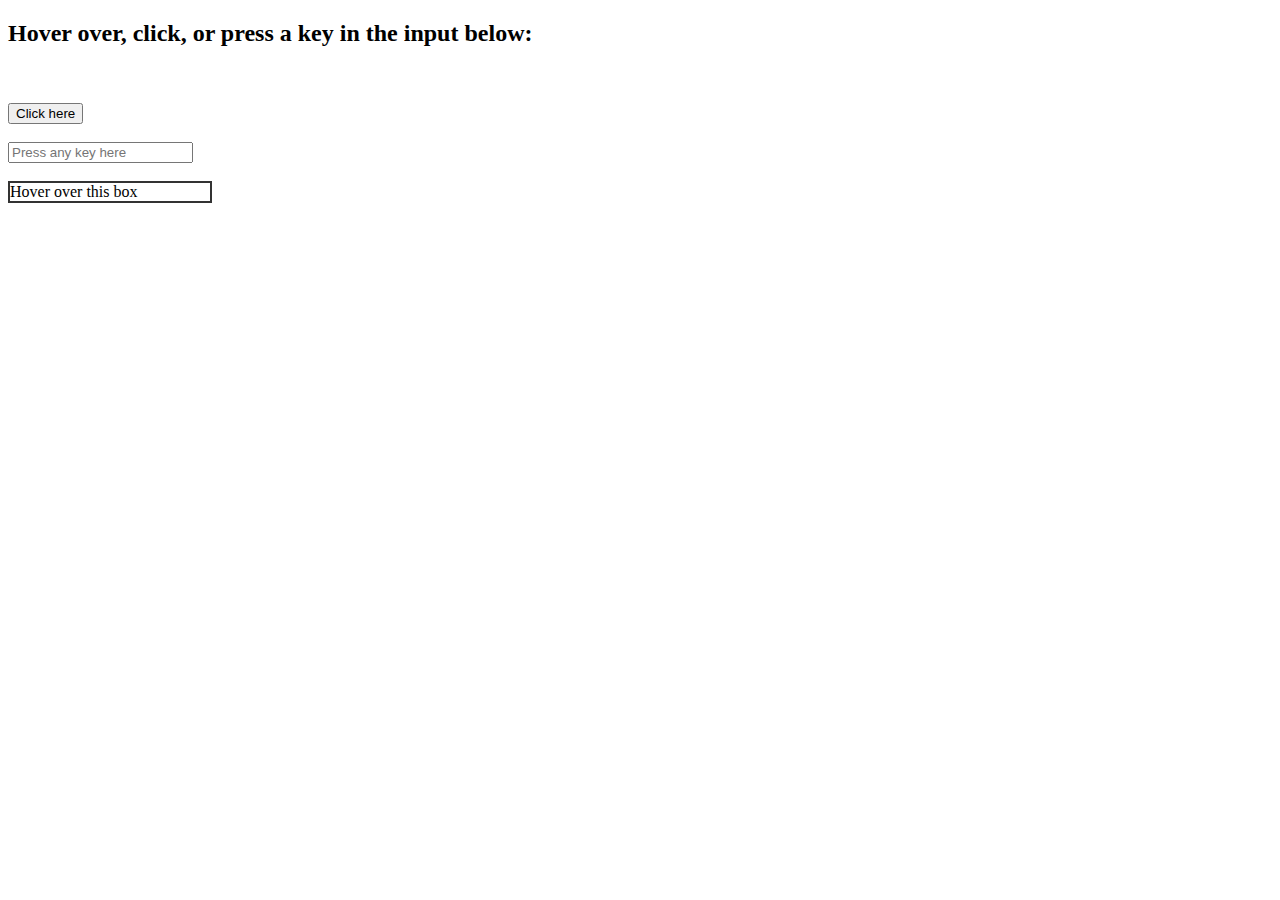
<file: php/3. Message/index.html>
<!DOCTYPE html>
<html>

<head>
    <meta charset="UTF-8">
    <title>Event Messages</title>
    <script>
        function showMessage() {
            alert("I am a CSE student");
        }
    </script>
</head>

<body>
    <h2>Hover over, click, or press a key in the input below:</h2>

    <br><br>
    <button onclick="showMessage()">
        Click here
    </button>

    <br><br>
    <input type="text" onkeypress="showMessage()" placeholder="Press any key here">

    <br><br>
    <div class="hover-box" onmouseover="showMessage()" style="border: 2px solid #333; width:200px;">
        Hover over this box
    </div>

</body>

</html>
</file>
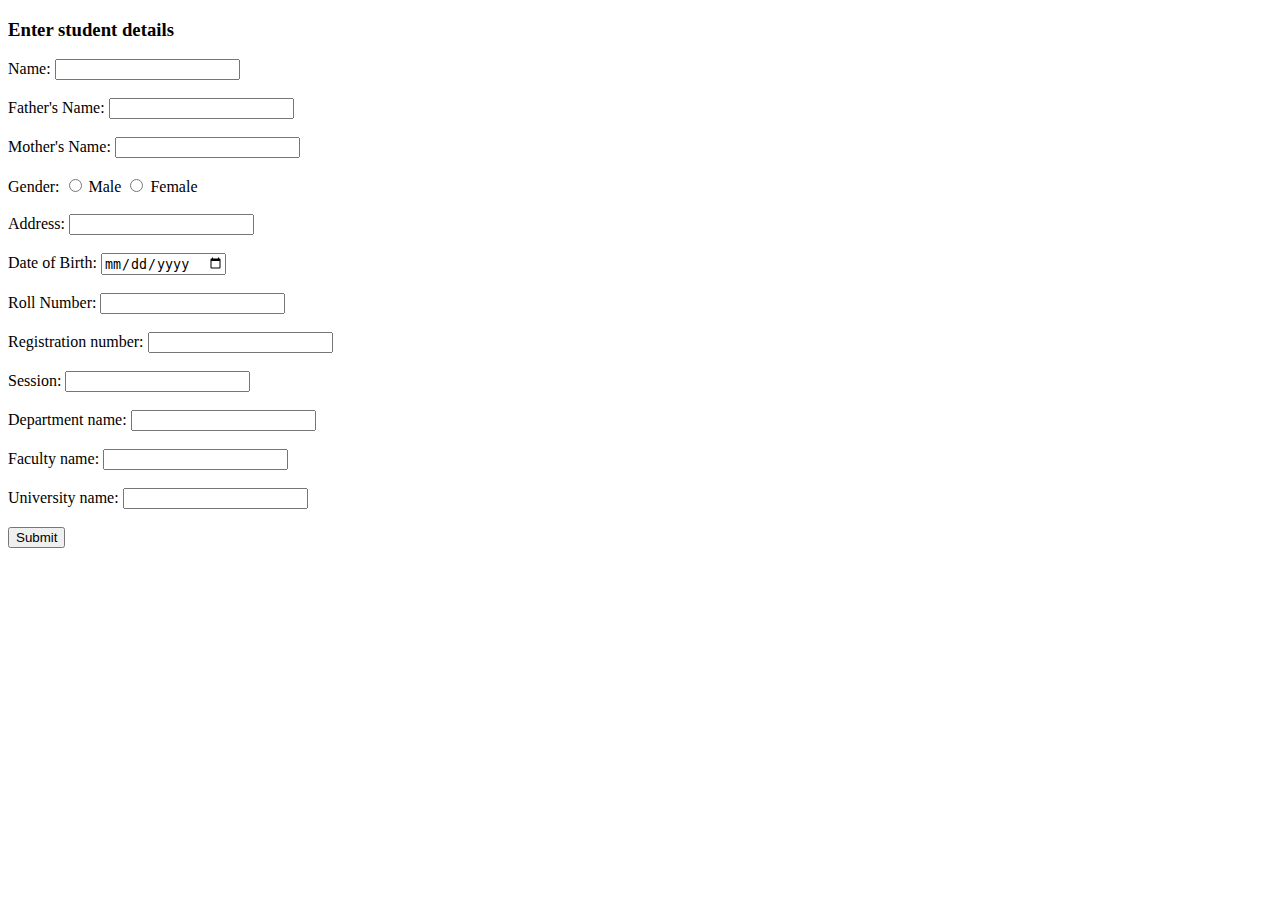
<file: Web/HTML/1. Student Profile/index.html>
<!DOCTYPE html>
<html lang="en">
<head>
    <meta charset="UTF-8">
    <meta name="viewport" content="width=device-width, initial-scale=1.0">
    <title>Student details</title>
</head>
<body>
    <h3>Enter student details</h3>
    <form>
        <label for="name">Name:</label>
        <input type="text" id="name" name="name" required><br><br>
        
        <label for="fathers_name">Father's Name:</label>
        <input type="text" id="fathers_name" name="fathers_name" required><br><br>

        <label for="mothers_name">Mother's Name:</label>
        <input type="text" id="mothers_name" name="mothers_name" required><br><br>

        <label>Gender:</label>
        <input type="radio" id="male" name="gender" value="male" required>
        <label for="male">Male</label>
        <input type="radio" id="female" name="gender" value="female" required>
        <label for="female">Female</label>
        <br><br>
        
        <label for="address">Address:</label>
        <input type="text" id="address" name="address" required><br><br>
        
        <label for="dob">Date of Birth:</label>
        <input type="date" id="dob" name="dob" required><br><br>
        
        <label for="roll">Roll Number:</label>
        <input type="text" id="roll" name="roll" required><br><br>
        
        <label for="reg">Registration number:</label>
        <input type="text" id="reg" name="reg" required><br><br>
        
        <label for="Session">Session:</label>
        <input type="text" id="Session" name="Session" required><br><br>

        <label for="department">Department name:</label>
        <input type="text" id="department_name" name="department_name" required><br><br>

        <label for="faculty">Faculty name:</label>
        <input type="text" id="faculty_name" name="faculty_name" required><br><br>

        <label for="university">University name:</label>
        <input type="text" id="university_name" name="university_name" required><br><br>
        
        <input type="submit" value="Submit">
    </form>
</body>
</html>
</file>
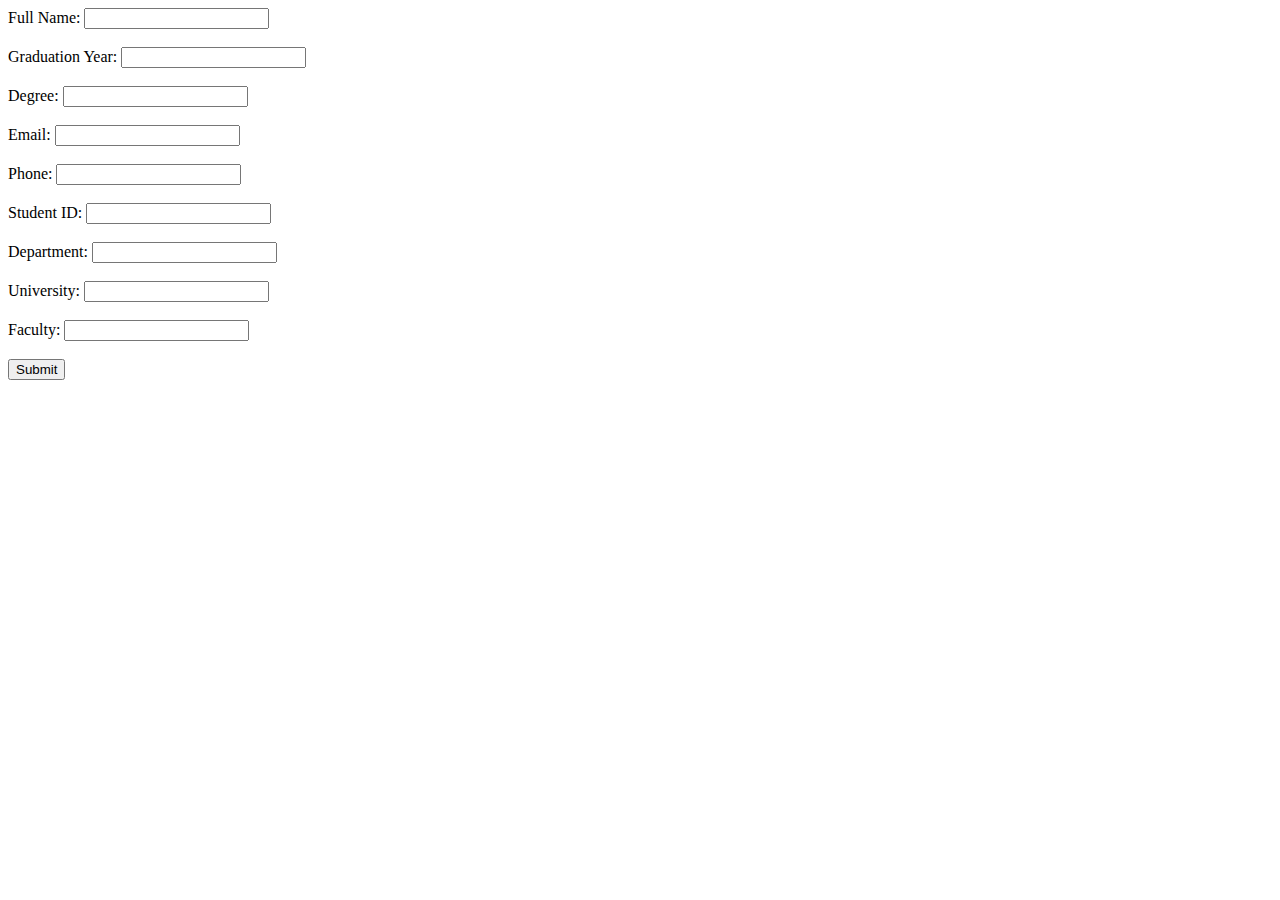
<file: Web/HTML/11. Graduate Profile/index.html>
<!DOCTYPE html>
<html>
  <head>
    <meta charset="UTF-8" />
    <title>Graduate Profile</title>
  </head>
  <body>
    <form>
        <label for="fullName">Full Name:</label>
        <input type="text" id="fullName" name="fullName" required />
        <br /><br />
        <label for="gradYear">Graduation Year:</label>
        <input type="number" id="gradYear" name="gradYear" required />
        <br /><br />
        <label for="degree">Degree:</label>
        <input type="text" id="degree" name="degree" required />
        <br /><br />
        <label for="email">Email:</label>
        <input type="email" id="email" name="email" required />
        <br /><br />
        <label for="phone">Phone:</label>
        <input type="tel" id="phone" name="phone" required />
        <br /><br />
        <label for="studentId">Student ID:</label>
        <input type="text" id="studentId" name="studentId" required />
        <br /><br />
        <label for="department">Department:</label>
        <input type="text" id="department" name="department" required />
        <br /><br />
        <label for="university">University:</label>
        <input type="text" id="university" name="university" required />
        <br /><br />
        <label for="faculty">Faculty:</label>
        <input type="text" id="faculty" name="faculty" required />
        <br /><br />
        <input type="submit" value="Submit" />
    </form>
  </body>
</html>
</file>
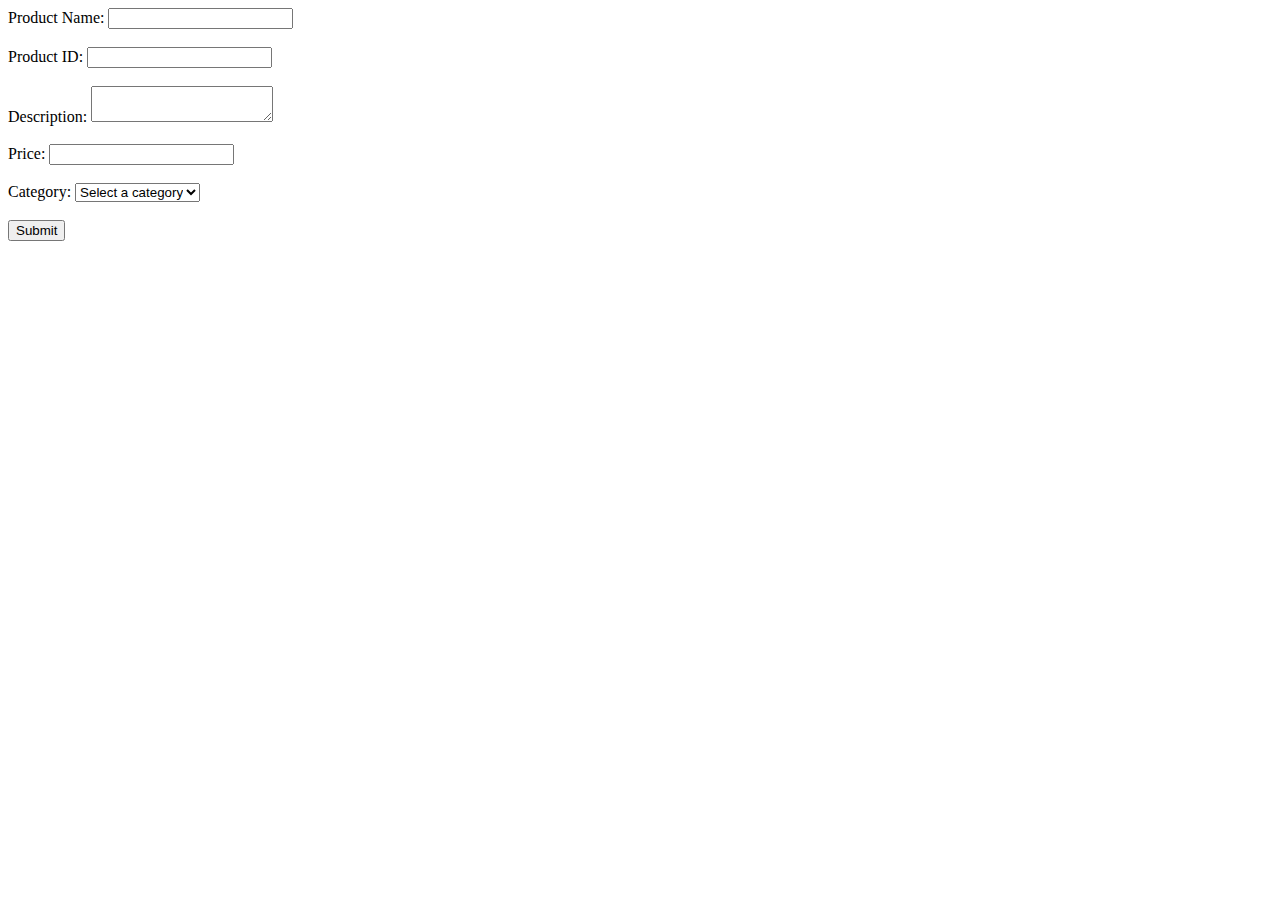
<file: Web/HTML/2. Product Profile/index.html>
<!DOCTYPE html>
<html>
  <head>
    <meta charset="UTF-8" />
    <title>Product Profile</title>
  </head>
  <body>
    <form>
        <label for="productName">Product Name:</label>
        <input type="text" id="productName" name="productName" required />
        <br /><br />
        <label for="productId">Product ID:</label>
        <input type="text" id="productId" name="productId" required />
        <br /><br />
        <label for="description">Description:</label>
        <textarea id="description" name="description"></textarea>
        <br /><br />
        <label for="price">Price:</label>
        <input type="number" id="price" name="price" step="0.01" required />
        <br /><br />
        <label for="category">Category:</label>
        <select id="category" name="category" required>
            <option value="">Select a category</option>
            <option value="electronics">Electronics</option>
            <option value="clothing">Clothing</option>
            <option value="books">Books</option>
            <option value="furniture">Furniture</option>
        </select>
        <br /><br />
        <input type="submit" value="Submit" />
    </form>
  </body>
</html>
</file>
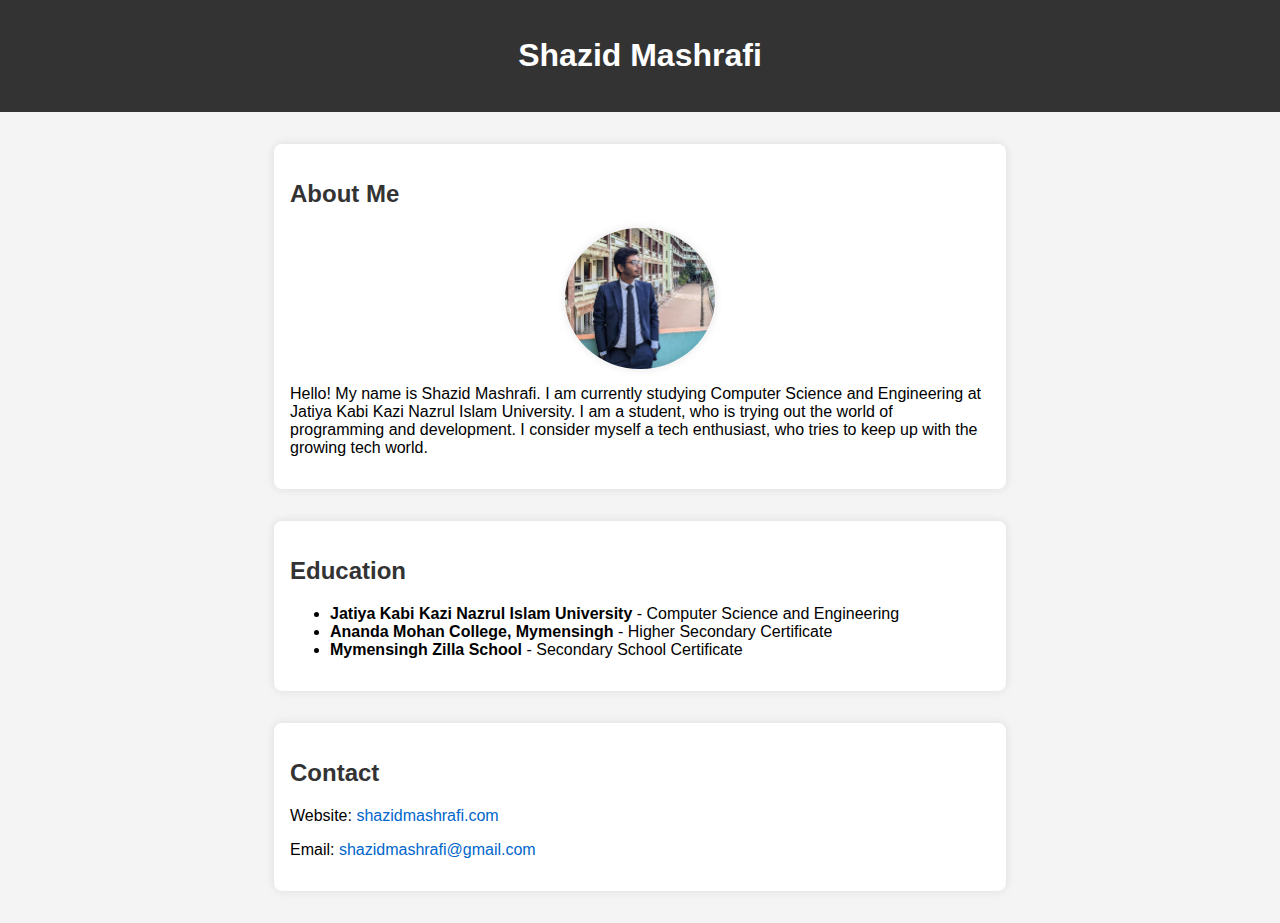
<file: Web/HTML/4. Personal Profile/Index.html>
<!DOCTYPE html>
<html lang="en">
<head>
    <meta charset="UTF-8">
    <meta name="viewport" content="width=device-width, initial-scale=1.0">
    <title>My Portfolio</title>
    <link rel="stylesheet" href="styles.css">
</head>
<body>
    <header>
        <h1>Shazid Mashrafi</h1>
    </header>
    <section id="about">
        <h2>About Me</h2>
        <img src="profile.jpg" alt="Profile Picture" class="profile-pic">
        <p>
            Hello! My name is Shazid Mashrafi. I am currently studying Computer Science and Engineering at Jatiya Kabi Kazi Nazrul Islam University.
            I am a student, who is trying out the world of programming and development. I consider myself a tech enthusiast, who tries to keep up with the growing tech world.
        </p>
    </section>
    <section id="education">
        <h2>Education</h2>
        <ul>
            <li><b>Jatiya Kabi Kazi Nazrul Islam University</b> - Computer Science and Engineering</li>
            <li><b>Ananda Mohan College, Mymensingh</b> - Higher Secondary Certificate</li>
            <li><b>Mymensingh Zilla School</b> - Secondary School Certificate</li>
        </ul>
    </section>
    <section id="contact">
        <h2>Contact</h2>
        <p>Website: <a href="shazidmashrafi.com">shazidmashrafi.com</a></p>
        <p>Email: <a href="mailto:shazidmashrafi@gmail.com">shazidmashrafi@gmail.com</a></p>
    </section>
</body>
</html>
</file>
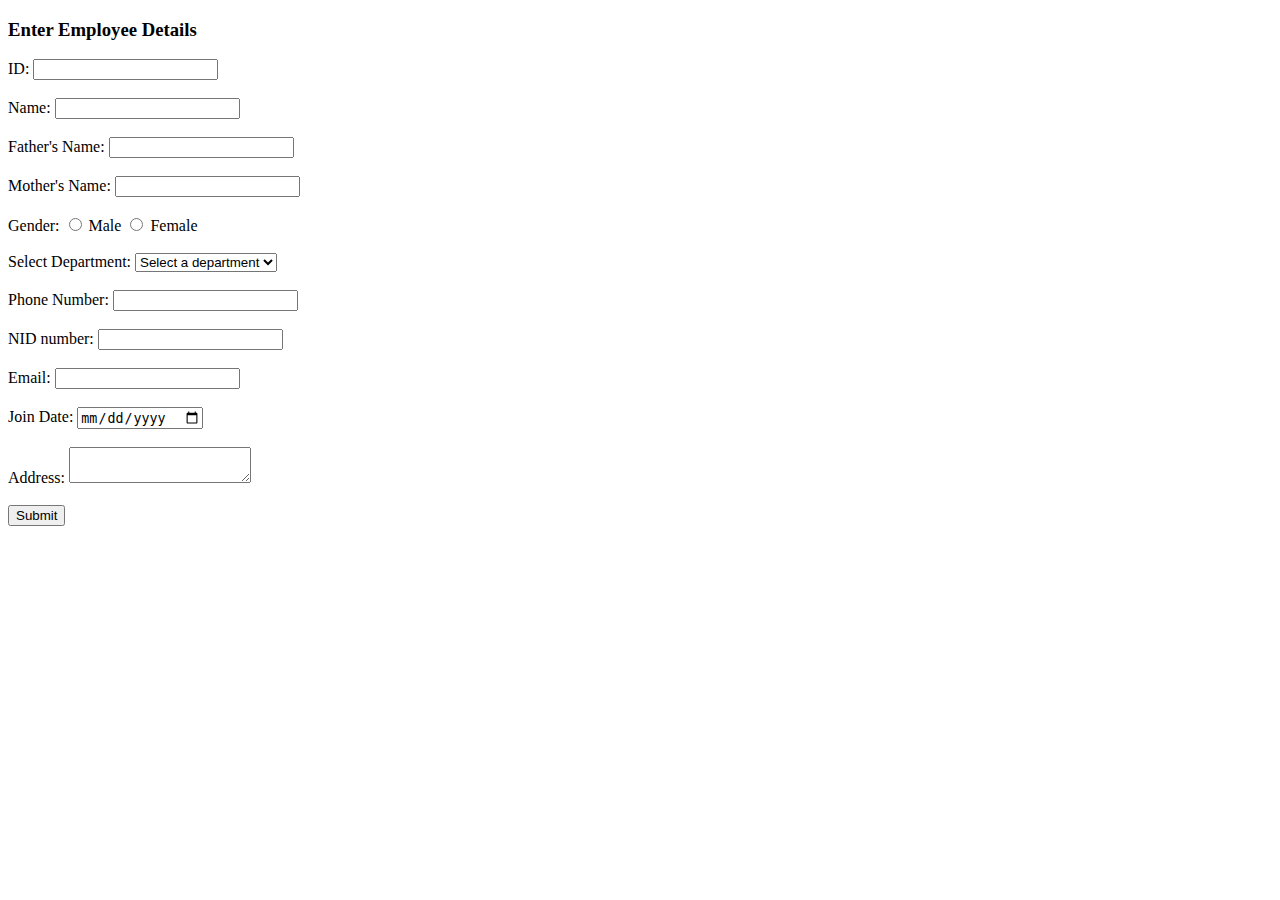
<file: Web/HTML/5. Employee Profile/index.html>
<!Doctype html>
<html lang='en'
<head>
	<meta charset='UTF-8'>
	<meta name='viewport' content="width = device-width, initial-scale = 1.0">
	<title> Employee Profile </title>
</head>
<body>
	<h3>Enter Employee Details </h3>
	<form>
      <label for = "id"> ID: </label>
      <input type = "text" id = "id"  name = "id" required>
      <br><br>
      
      <label for = "name"> Name: </label>
      <input type = "text" id = "name"  name = "name" required>
      <br><br>
      
      <label for = "fathersName"> Father's Name: </label>
      <input type = "text" id = "fathersName"  name = "fathersName" required>
      <br><br>
      
      <label for = "mothersName"> Mother's Name: </label>
      <input type = "text" id = "mothersName"  name = "MothersName" required>
      <br><br>
      
      <label>Gender:</label>
      <input type="radio" id="male" name="gender" value="male" required>
      <label for="male">Male</label>
      <input type="radio" id="female" name="gender" value="female" required>
      <label for="female">Female</label>
      <br><br>
      
      <label for = "department"> Select Department: </label>
      <select id="department" name="department" required>
        <option value="">Select a department</option>
        <option value="marketing">Marketing</option>
        <option value="sales">Sales</option>
        <option value="operator">Operator</option>
        <option value="inventory">Inventory</option>
      </select>
      <br><br>
      
      <label for = "number"> Phone Number: </label>
      <input type = "text" id = "number"  name = "number" required>
      <br><br>
      
      <label for = "NIDnumber"> NID number: </label>
      <input type = "text" id = "NIDnumber"  name = "NIDnumber" required>
      <br><br>
      
      <label for = "email"> Email: </label>
      <input type = "email" id = "email"  name = "email" required>
      <br><br>
      
      <label for = "join"> Join Date: </label>
      <input type = "date" id = "join"  name = "join" required>
      <br><br>
      
      <label for="address"> Address: </label>
      <textarea id = "address" name = "address" required></textarea>
      <br><br>
      
      <input type = "submit" value = "Submit">
	</form>
</body
</file>
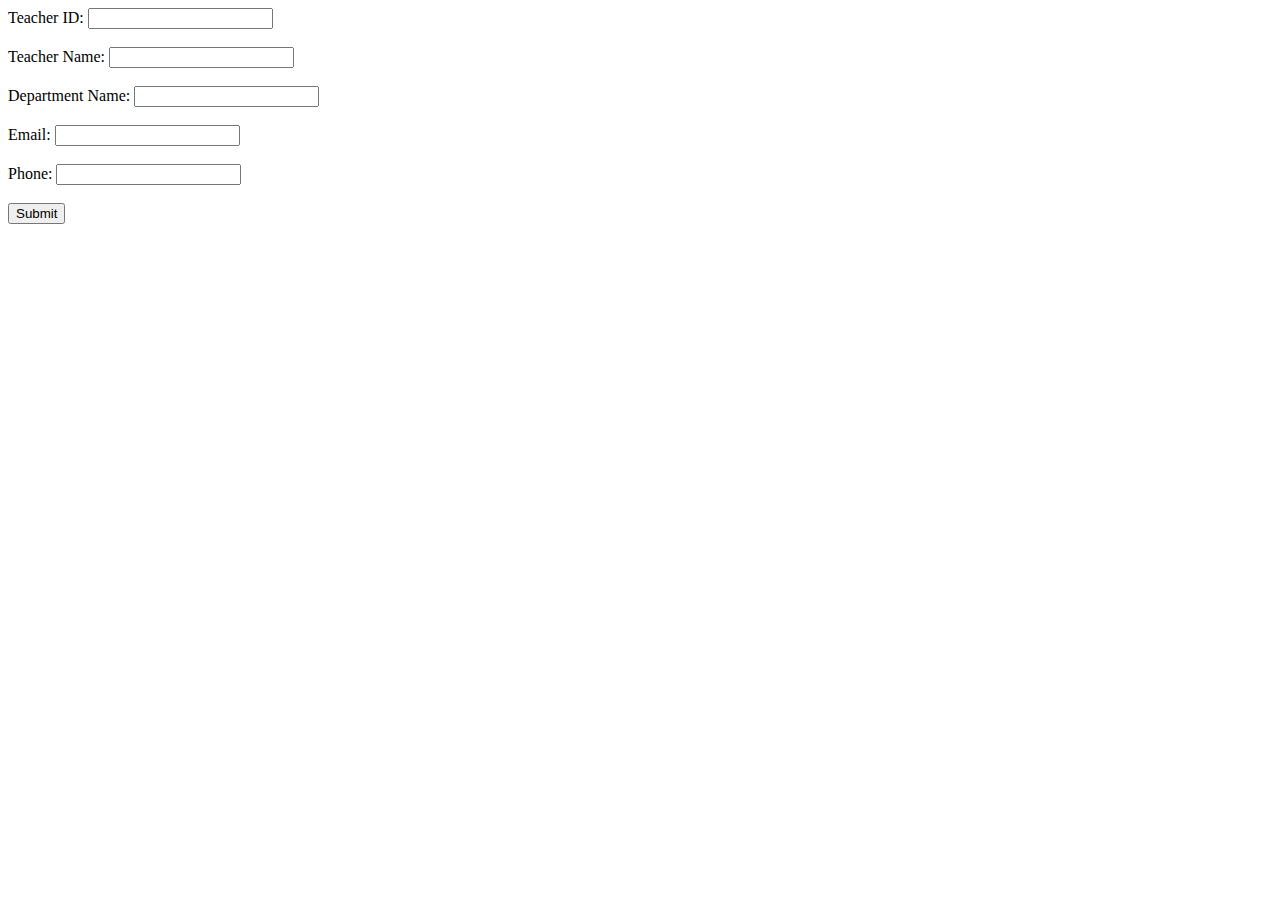
<file: Web/HTML/7. Teacher's Profile/index.html>
<!DOCTYPE html>
<html>
  <head>
    <meta charset="UTF-8" />
    <title>Teacher Profile</title>
  </head>
  <body>
    <form>
        <label for="teacherId">Teacher ID:</label>
        <input type="text" id="teacherId" name="teacherId" required />
        <br /><br />
        <label for="teacherName">Teacher Name:</label>
        <input type="text" id="teacherName" name="teacherName" required />
        <br /><br />
        <label for="department">Department Name:</label>
        <input type="text" id="department" name="department" required />
        <br /><br />
        <label for="email">Email:</label>
        <input type="email" id="email" name="email" required />
        <br /><br />
        <label for="phone">Phone:</label>
        <input type="text" id="phone" name="phone" required />
        <br /><br />
        <input type="submit" value="Submit" />
    </form>
  </body>
</html>
</file>
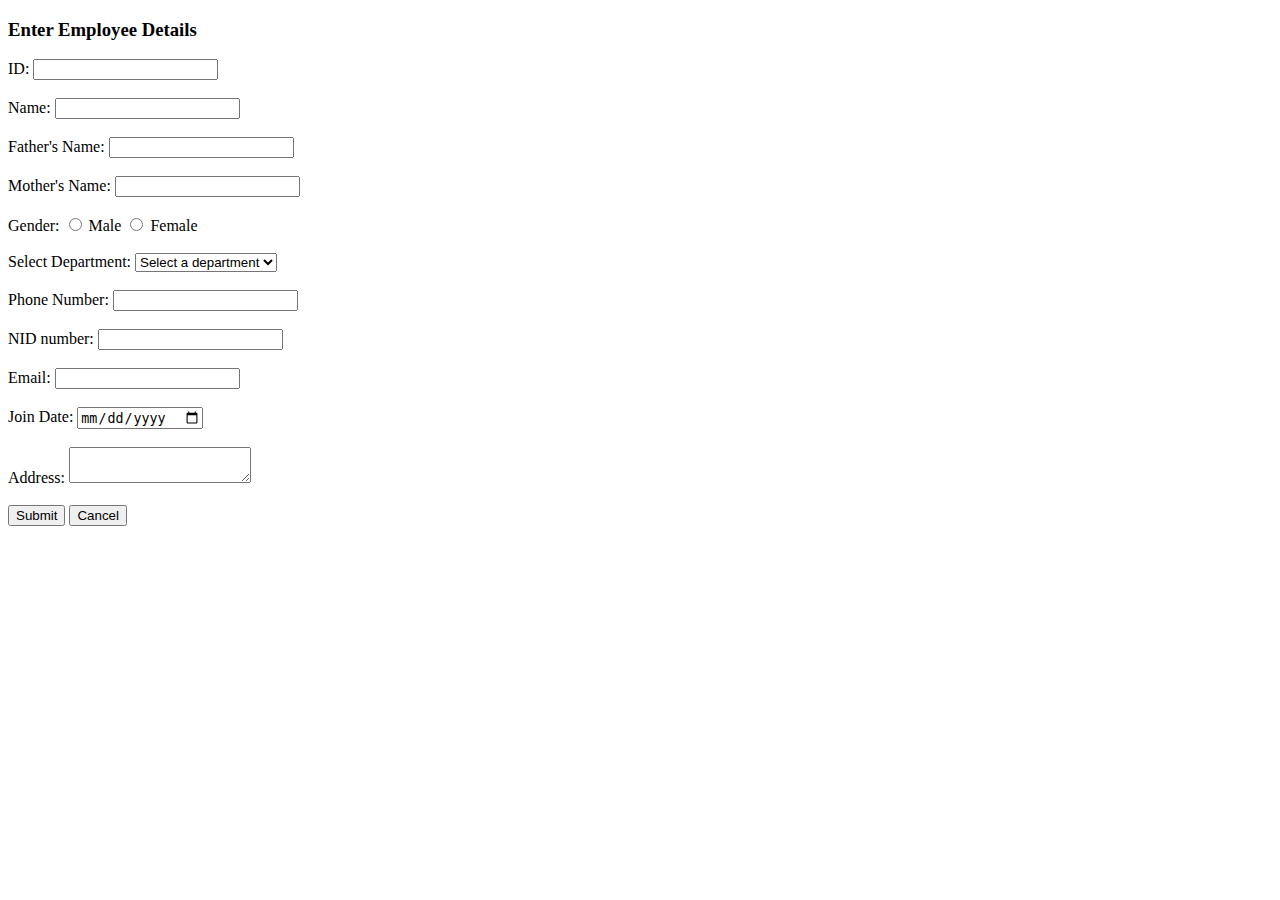
<file: php/8. Employee Validation using JS/form.html>
<!DOCTYPE html>
<html lang="en">
<head>
    <meta charset="UTF-8">
    <meta name="viewport" content="width=device-width, initial-scale=1.0">
    <title>Add Employee</title>
    <style>
        .error {
            color: red;
            font-size: 12px;
            margin-left: 5px;
        }
    </style>
</head>
<body>
    <h3>Enter Employee Details</h3>
    <form action="process.php" method="post" id="employeeForm" onsubmit="return validateForm()">
      <label for="id">ID:</label>
      <input type="text" id="id" name="id" required>
      <span id="idError" class="error"></span>
      <br><br>
      
      <label for="name">Name:</label>
      <input type="text" id="name" name="name" required>
      <span id="nameError" class="error"></span>
      <br><br>
      
      <label for="fathersName">Father's Name:</label>
      <input type="text" id="fathersName" name="fathersName" required>
      <span id="fathersNameError" class="error"></span>
      <br><br>
      
      <label for="mothersName">Mother's Name:</label>
      <input type="text" id="mothersName" name="mothersName" required>
      <span id="mothersNameError" class="error"></span>
      <br><br>
      
      <label>Gender:</label>
      <input type="radio" id="male" name="gender" value="male" required>
      <label for="male">Male</label>
      <input type="radio" id="female" name="gender" value="female">
      <label for="female">Female</label>
      <span id="genderError" class="error"></span>
      <br><br>
      
      <label for="department">Select Department:</label>
      <select id="department" name="department" required>
        <option value="">Select a department</option>
        <option value="marketing">Marketing</option>
        <option value="sales">Sales</option>
        <option value="operator">Operator</option>
        <option value="inventory">Inventory</option>
      </select>
      <span id="departmentError" class="error"></span>
      <br><br>
      
      <label for="number">Phone Number:</label>
      <input type="text" id="number" name="number" required>
      <span id="numberError" class="error"></span>
      <br><br>
      
      <label for="NIDnumber">NID number:</label>
      <input type="text" id="NIDnumber" name="NIDnumber" required>
      <span id="NIDnumberError" class="error"></span>
      <br><br>
      
      <label for="email">Email:</label>
      <input type="email" id="email" name="email" required>
      <span id="emailError" class="error"></span>
      <br><br>
      
      <label for="join">Join Date:</label>
      <input type="date" id="join" name="join" required>
      <span id="joinError" class="error"></span>
      <br><br>
      
      <label for="address">Address:</label>
      <textarea id="address" name="address" required></textarea>
      <span id="addressError" class="error"></span>
      <br><br>
      
      <input type="submit" value="Submit">
      <a href="index.php"><button type="button">Cancel</button></a>
    </form>

    <script src="validate.js"></script>
</body>
</html>
</file>
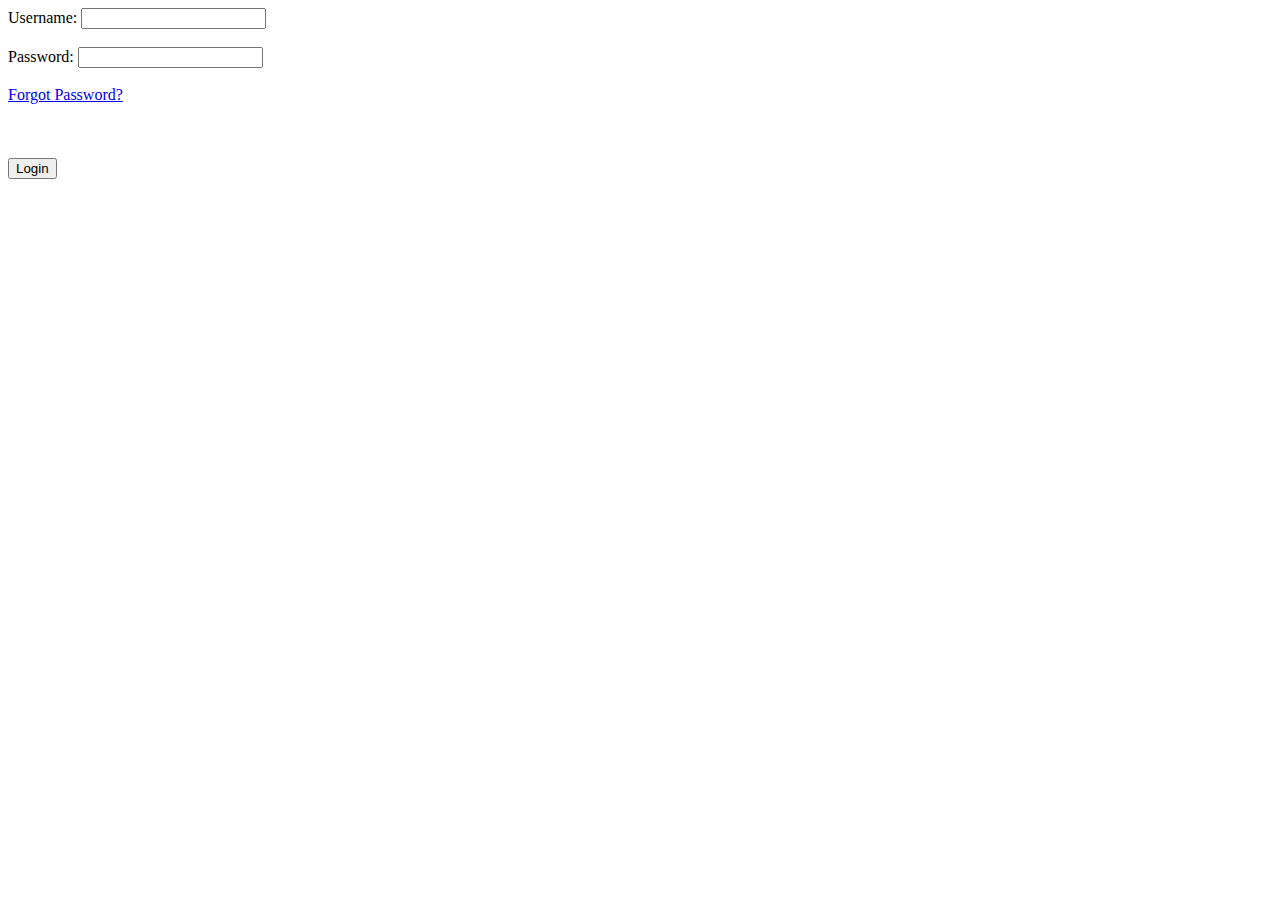
<file: Web/HTML/12. Login and Registration/login.html>
<!DOCTYPE html>
<html>
  <head>
    <meta charset="UTF-8" />
    <title>Login</title>
    <script src="https://www.google.com/recaptcha/api.js" async defer></script>
</head>
  <body>
    <form>
        <label for="username">Username:</label>
        <input type="text" id="username" name="username" required />
        <br /><br />
        <label for="password">Password:</label>
        <input type="password" id="password" name="password" required />
        <br /><br />
        <a href="#">Forgot Password?</a>
        <br /><br />
        
        <div class="g-recaptcha" data-sitekey="your_site_key_here"></div>
      <br /><br />
      <input type="submit" value="Login" />
    </form>
  </body>
</html>
</file>
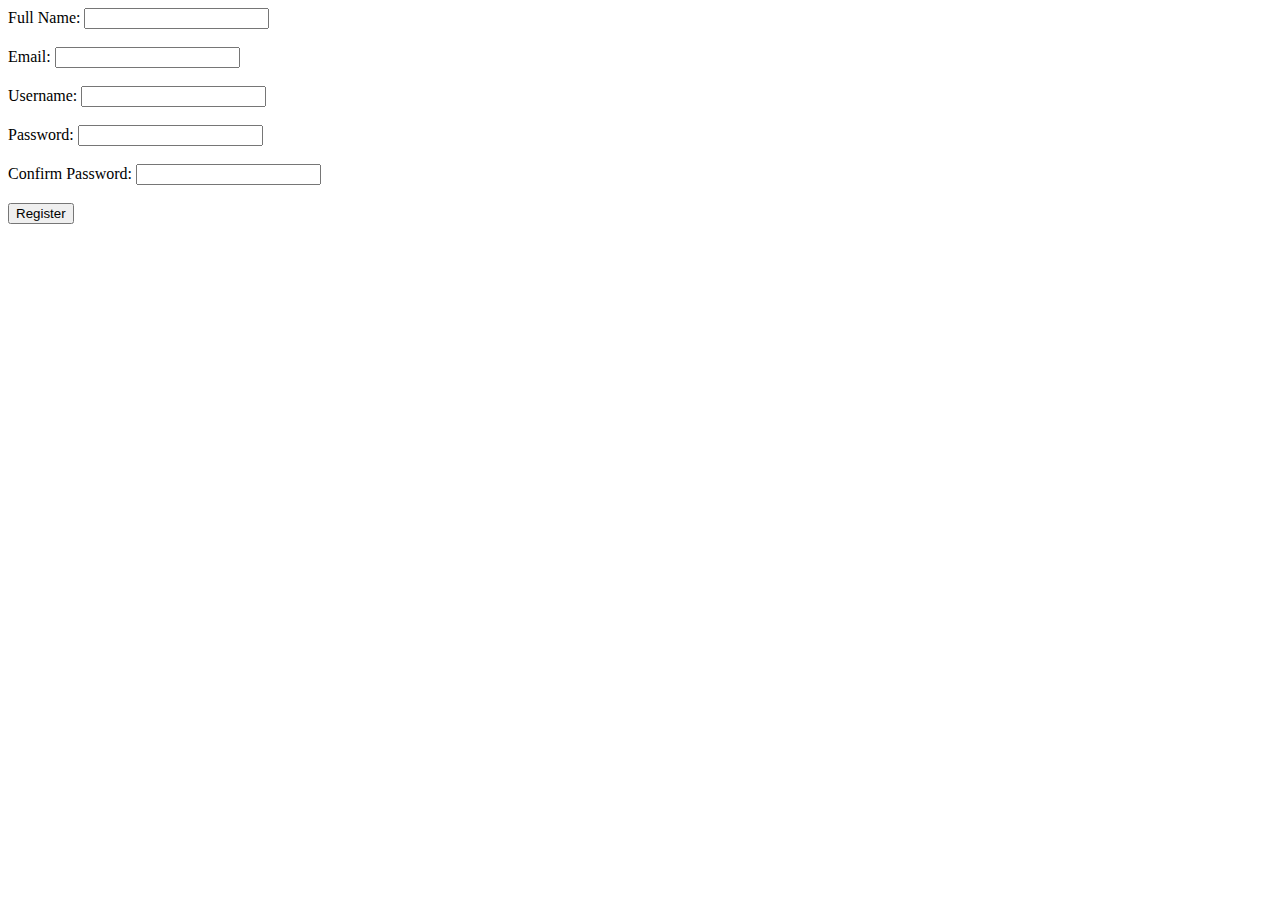
<file: Web/HTML/12. Login and Registration/registration.html>
<!DOCTYPE html>
<html>
  <head>
    <meta charset="UTF-8" />
    <title>Registration</title>
  </head>
  <body>
    <form>
        <label for="fullName">Full Name:</label>
        <input type="text" id="fullName" name="fullName" required />
        <br /><br />
        <label for="email">Email:</label>
        <input type="email" id="email" name="email" required />
        <br /><br />
        <label for="username">Username:</label>
        <input type="text" id="username" name="username" required />
        <br /><br />
        <label for="password">Password:</label>
        <input type="password" id="password" name="password" required />
        <br /><br />
        <label for="confirmPassword">Confirm Password:</label>
        <input type="password" id="confirmPassword" name="confirmPassword" required />
        <br /><br />
        <input type="submit" value="Register" />
    </form>
  </body>
</html>
</file>
<file: Web/HTML/4. Personal Profile/styles.css>
body {
    font-family: Arial, sans-serif;
    margin: 0;
    padding: 0;
    background-color: #f4f4f4;
}

header {
    background-color: #333;
    color: #fff;
    padding: 1rem 0;
    text-align: center;
}

section {
    margin: 2rem auto;
    padding: 1rem;
    max-width: 700px;
    background-color: #fff;
    border-radius: 8px;
    box-shadow: 0 0 10px rgba(0, 0, 0, 0.1);
}

h2 {
    color: #333;
}

a {
    color: #0066cc;
    text-decoration: none;
}

a:hover {
    text-decoration: underline;
}

.profile-pic {
    display: block;
    margin: 0 auto 1rem;
    max-width: 150px;
    border-radius: 50%;
    box-shadow: 0 0 10px rgba(0, 0, 0, 0.1);
}
</file>
